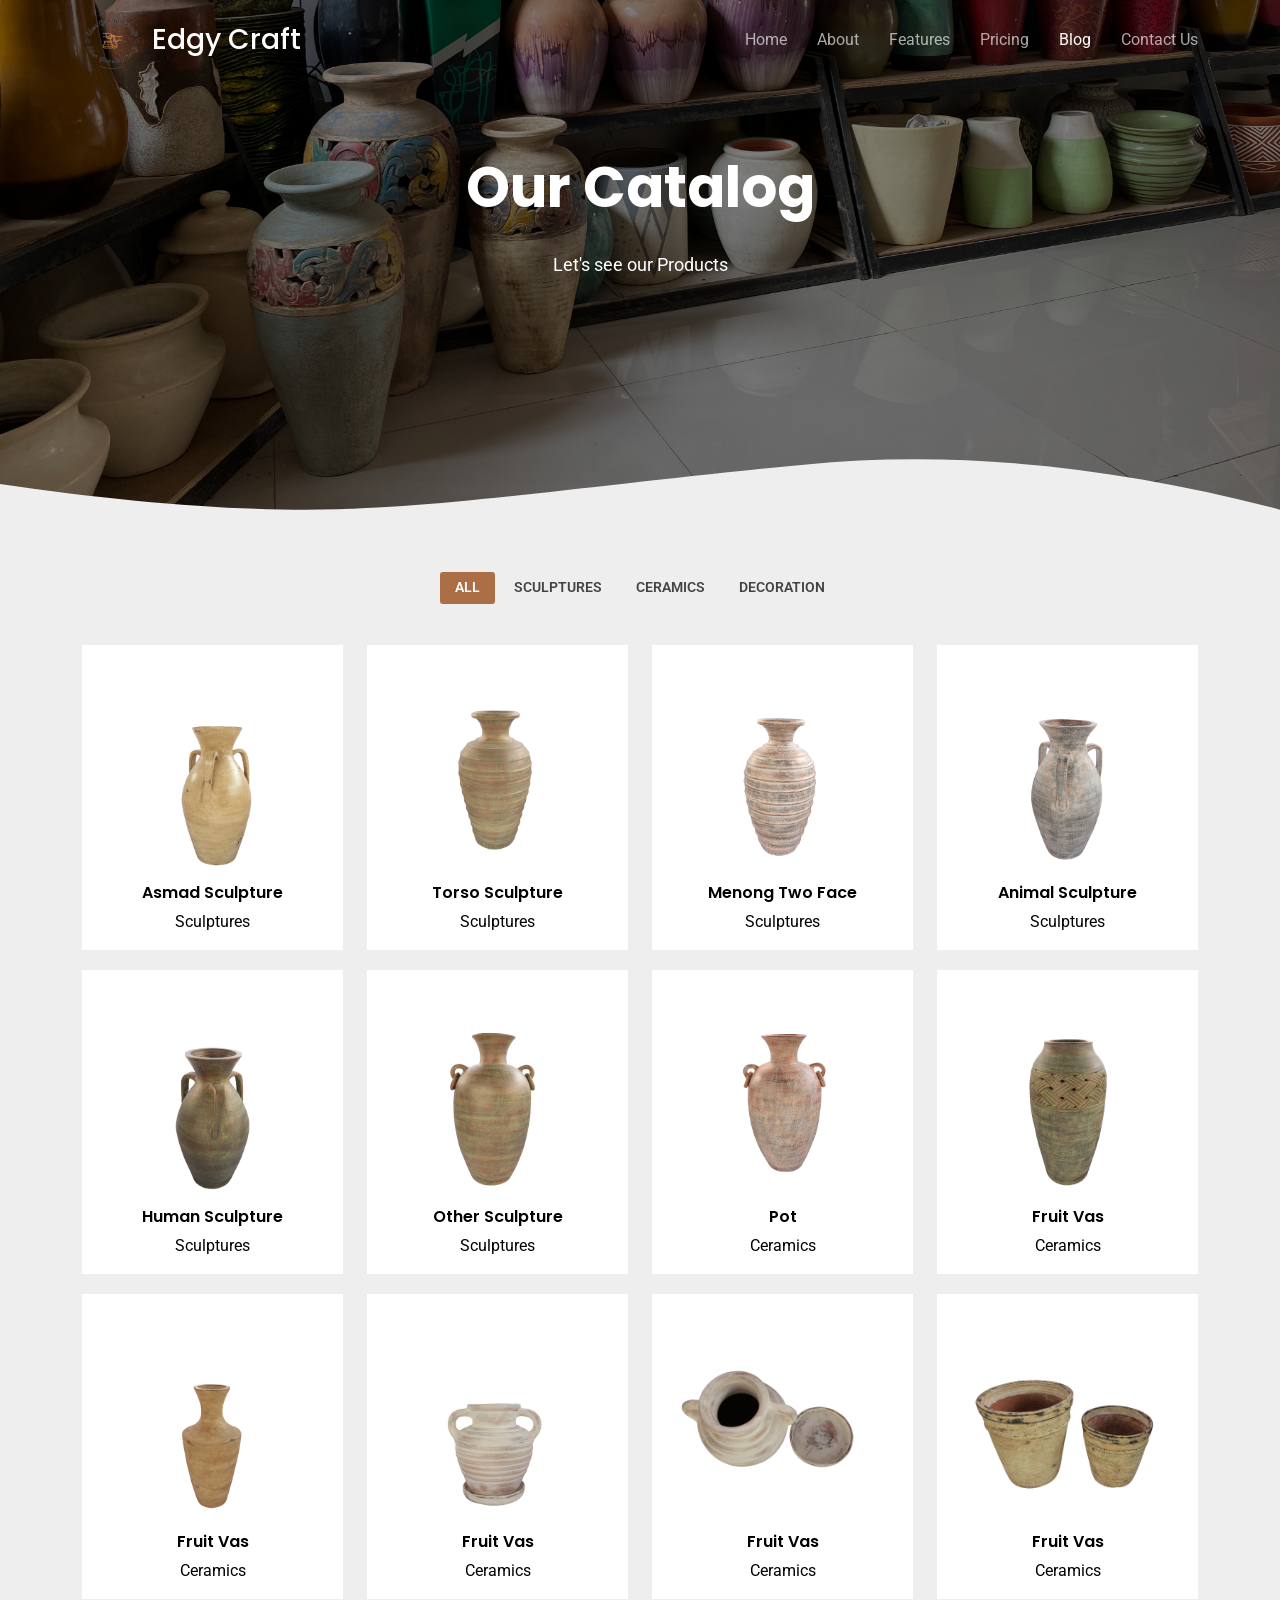
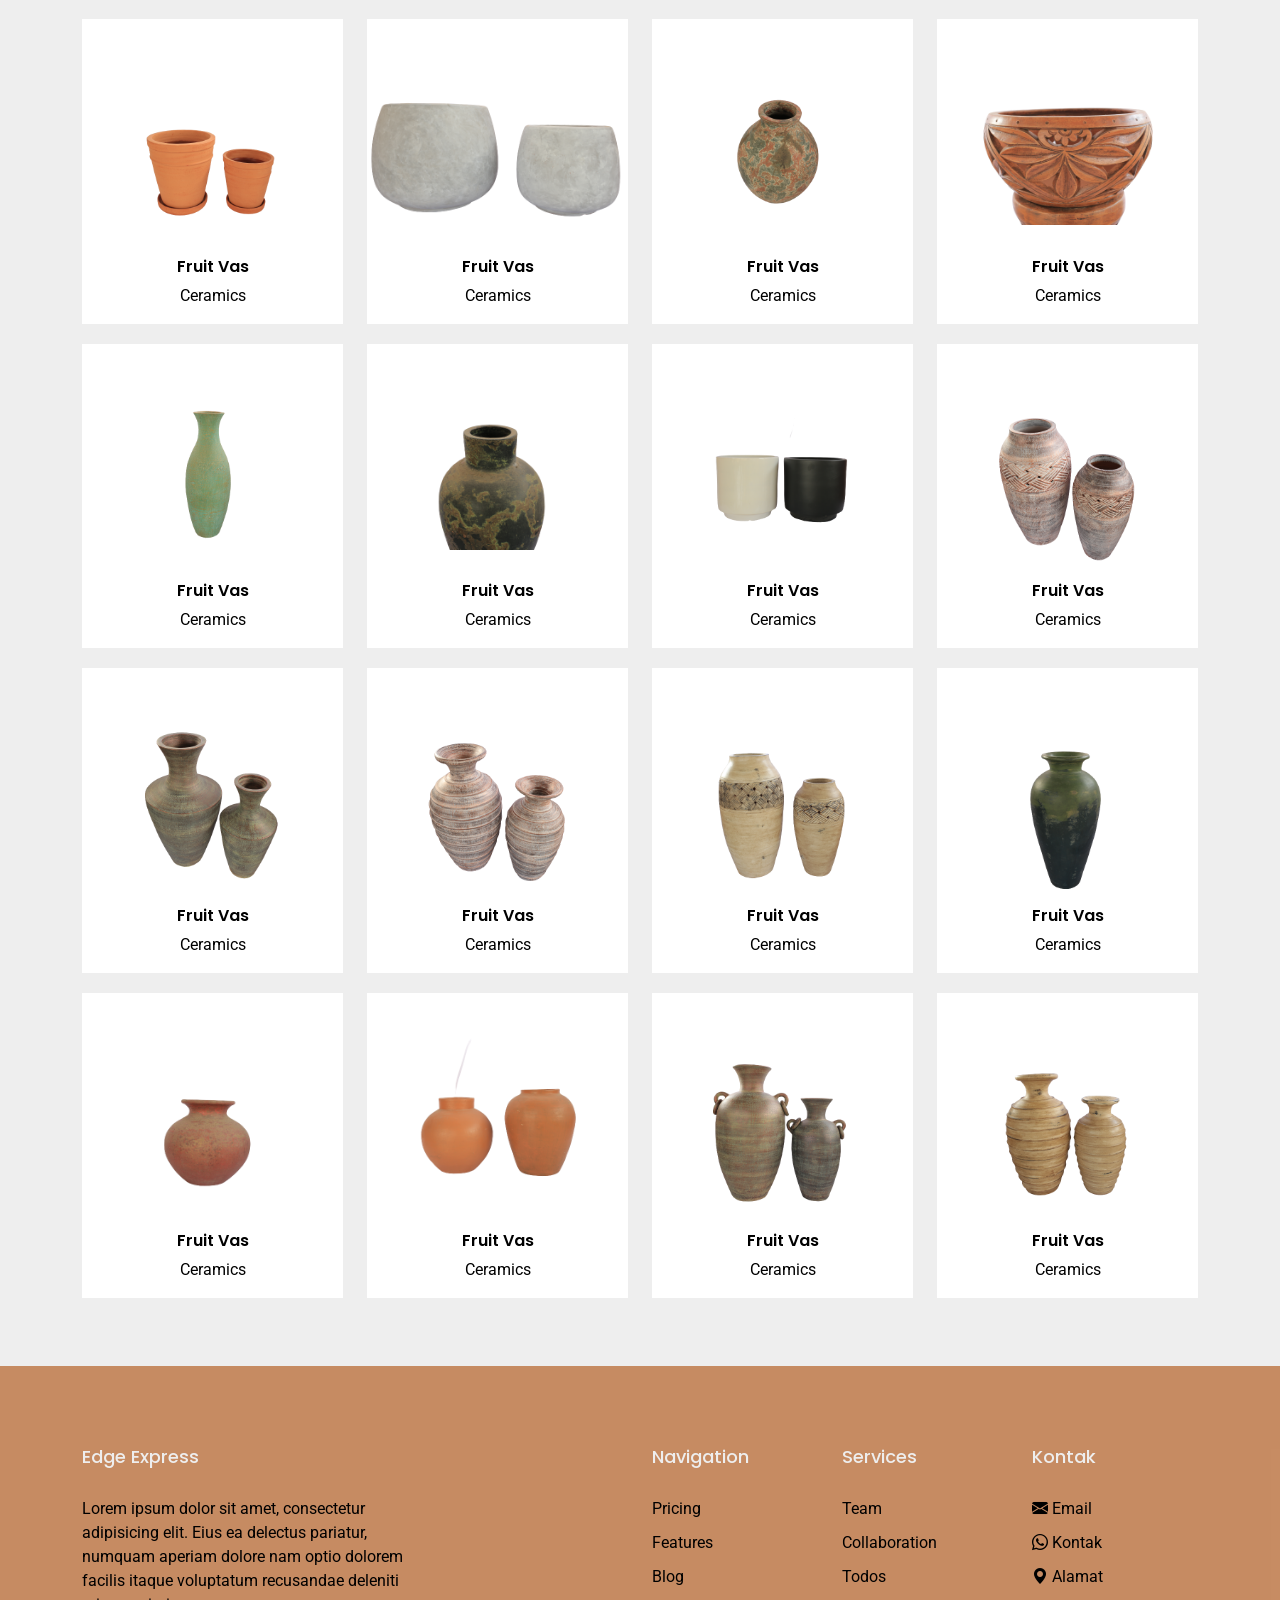
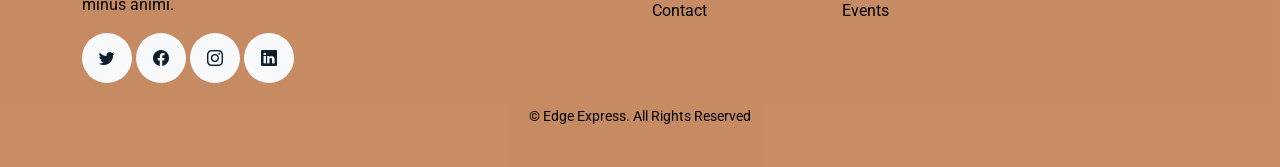
<file: blog.html>
<!DOCTYPE html>
<html lang="en">

<head>
  <meta charset="utf-8" />
  <meta content="width=device-width, initial-scale=1.0" name="viewport" />

  <title>Our Catalog</title>
  <meta content="" name="description" />
  <meta content="" name="keywords" />

  <!-- Favicons -->
  <link href="assets/img/icon.png" rel="icon" />
  <link href="assets/img/icon.png" rel="apple-touch-icon" />

  <!-- Google Fonts -->
  <link
    href="https://fonts.googleapis.com/css?family=Roboto:300,300i,400,400i,500,500i,600,600i,700,700i|Poppins:300,300i,400,400i,500,500i,600,600i,700,700i"
    rel="stylesheet" />

  <!-- Vendor CSS Files -->
  <link href="https://unpkg.com/aos@2.3.1/dist/aos.css" rel="stylesheet">
  <link href="assets/vendor/bootstrap/css/bootstrap.min.css" rel="stylesheet">
  <link href="assets/vendor/bootstrap-icons/bootstrap-icons.css" rel="stylesheet">
  <link href="assets/vendor/glightbox/css/glightbox.min.css" rel="stylesheet">
  <!-- Template Main CSS File -->
  <link href="assets/css/style.css" rel="stylesheet" />

  <!-- =======================================================
  * Template Name: SoftLand
  * Updated: Mar 10 2023 with Bootstrap v5.2.3
  * Template URL: https://bootstrapmade.com/softland-bootstrap-sculptures-landing-page-template/
  * Author: BootstrapMade.com
  * License: https://bootstrapmade.com/license/
  ======================================================== -->
</head>

<body>
  <!-- ======= Header ======= -->
  <header id="header" class="fixed-top d-flex align-items-center">
    <div class="container d-flex justify-content-between align-items-center">
      <div class="logo d-flex align-items-center">
        <img src="assets/img/icon.png" alt="" class="img-fluid">
        <h1><a href="index.html">Edgy Craft</a></h1>
        <!-- Uncomment below if you prefer to use an image logo -->
      </div>

      <nav id="navbar" class="navbar">
        <ul>
          <li><a class="" href="index.html">Home</a></li>
          <li><a href="about.html">About</a></li>
          <li><a href="features.html">Features</a></li>
          <li><a href="pricing.html">Pricing</a></li>
          <li><a class="active" href="blog.html">Blog</a></li>
          </li>
          <li><a href="contact.html">Contact Us</a></li>
        </ul>
        <i class="bi bi-list mobile-nav-toggle"></i>
      </nav>
      <!-- .navbar -->
    </div>
  </header>
  <!-- End Header -->

  <main id="main">
    <!-- ======= Blog Section ======= -->
    <section class="hero-section inner-page">
      <div class="wave">
        <svg width="1920px" height="265px" viewBox="0 0 1920 265" version="1.1" xmlns="http://www.w3.org/2000/svg"
          xmlns:xlink="http://www.w3.org/1999/xlink">
          <g id="Page-1" stroke="none" stroke-width="1" fill="none" fill-rule="evenodd">
            <g id="Apple-TV" transform="translate(0.000000, -402.000000)" fill="#EEEEEE">
              <path
                d="M0,439.134243 C175.04074,464.89273 327.944386,477.771974 458.710937,477.771974 C654.860765,477.771974 870.645295,442.632362 1205.9828,410.192501 C1429.54114,388.565926 1667.54687,411.092417 1920,477.771974 L1920,667 L1017.15166,667 L0,667 L0,439.134243 Z"
                id="Path"></path>
            </g>
          </g>
        </svg>
      </div>

      <div class="container">
        <div class="row align-items-center">
          <div class="col-12">
            <div class="row justify-content-center">
              <div class="col-md-7 text-center hero-text">
                <h1 data-aos="fade-up" data-aos-delay="">Our Catalog</h1>
                <p class="mb-5" data-aos="fade-up" data-aos-delay="100">
                  Let's see our Products
                </p>
              </div>
            </div>
          </div>
        </div>
      </div>
    </section>

    <!-- ======= Portfolio Section ======= -->
    <section id="portfolio" class="portfolio mb-5" data-aos="fade-down">
      <div class="container">

        <div class="row mb-3">
          <div class="col-lg-12 d-flex justify-content-center">
            <ul id="portfolio-flters">
              <li data-filter="*" class="filter-active">All</li>
              <li data-filter=".filter-sculptures">Sculptures</li>
              <li data-filter=".filter-ceramics">Ceramics</li>
              <li data-filter=".filter-decorations">Decoration</li>
            </ul>
          </div>
        </div>

        <div class="row portfolio-container">

          <div class="col-lg-3 col-md-4 col-6 portfolio-item filter-sculptures">
            <a href="detail/detailAsmad.html" class="portfolio-details-lightbox" data-glightbox="type: external">
              <div class="portfolio-wrap">
                <img src="assets/img/product/product1.png">
                <div class="portfolio-info">
                  <h4>Asmad Sculpture</h4>
                  <p>Sculptures</p>
                </div>
              </div>
            </a>
          </div>

          <div class="col-lg-3 col-md-4 col-6 portfolio-item filter-sculptures">
            <a href="detail/detailTorso.html" class="portfolio-details-lightbox" data-glightbox="type: external">
              <div class="portfolio-wrap">
                <img src="assets/img/product/product2.png">
                <div class="portfolio-info">
                  <h4>Torso Sculpture</h4>
                  <p>Sculptures</p>
                </div>
              </div>
            </a>
          </div>

          <div class="col-lg-3 col-md-4 col-6 portfolio-item filter-sculptures">
            <a href="detail/detailMenong.html" class="portfolio-details-lightbox" data-glightbox="type: external">
              <div class="portfolio-wrap">
                <img src="assets/img/product/product3.png">
                <div class="portfolio-info">
                  <h4>Menong Two Face</h4>
                  <p>Sculptures</p>
                </div>
              </div>
            </a>
          </div>

         <div class="col-lg-3 col-md-4 col-6 portfolio-item filter-sculptures">
            <a href="detail/detailAnimal.html" class="portfolio-details-lightbox" data-glightbox="type: external">
              <div class="portfolio-wrap">
                <img src="assets/img/product/product4.png">
                <div class="portfolio-info">
                  <h4>Animal Sculpture</h4>
                  <p>Sculptures</p>
                </div>
              </div>
            </a>
          </div>

          <div class="col-lg-3 col-md-4 col-6 portfolio-item filter-sculptures">
            <a href="detail/detailPeople.html" class="portfolio-details-lightbox" data-glightbox="type: external">
              <div class="portfolio-wrap">
                <img src="assets/img/product/product5.png">
                <div class="portfolio-info">
                  <h4>Human Sculpture</h4>
                  <p>Sculptures</p>
                </div>
              </div>
            </a>
          </div>

          <div class="col-lg-3 col-md-4 col-6 portfolio-item filter-sculptures">
            <a href="detail/detailOtherSculpture.html" class="portfolio-details-lightbox" data-glightbox="type: external">
              <div class="portfolio-wrap">
                <img src="assets/img/product/product6.png">
                <div class="portfolio-info">
                  <h4>Other Sculpture</h4>
                  <p>Sculptures</p>
                </div>
              </div>
            </a>
          </div>

          <div class="col-lg-3 col-md-4 col-6 portfolio-item filter-ceramics">
            <div class="portfolio-wrap">
              <img src="assets/img/product/product7.png" class="img-product img-fluid" alt="">
              <div class="portfolio-info">
                <h4>Pot</h4>
                <p>Ceramics</p>
                <div class="portfolio-links">
                  <a href="assets/img/product/product-07.png" data-gallery="portfolioGallery" class="portfolio-lightbox"
                    title="Card 1"><i class="bx bx-plus"></i></a>
                  <a href="portfolio-details.html" class="portfolio-details-lightbox" data-glightbox="type: external"
                    title="Portfolio Details"><i class="bx bx-link"></i></a>
                </div>
              </div>
            </div>
          </div>

          <div class="col-lg-3 col-md-4 col-6 portfolio-item filter-ceramics">
            <div class="portfolio-wrap">
              <img src="assets/img/product/product8.png" class="img-fluid" alt="">
              <div class="portfolio-info">
                <h4>Fruit Vas</h4>
                <p>Ceramics</p>
                <div class="portfolio-links">
                  <a href="assets/img/product/product-08.png" data-gallery="portfolioGallery" class="portfolio-lightbox"
                    title="Card 3"><i class="bx bx-plus"></i></a>
                  <a href="portfolio-details.html" class="portfolio-details-lightbox" data-glightbox="type: external"
                    title="Portfolio Details"><i class="bx bx-link"></i></a>
                </div>
              </div>
            </div>
          </div>

          <div class="col-lg-3 col-md-4 col-6 portfolio-item filter-ceramics">
            <div class="portfolio-wrap">
              <img src="assets/img/product/product9.png" class="img-fluid" alt="">
              <div class="portfolio-info">
                <h4>Fruit Vas</h4>
                <p>Ceramics</p>
                <div class="portfolio-links">
                  <a href="assets/img/product/product-08.png" data-gallery="portfolioGallery" class="portfolio-lightbox"
                    title="Card 3"><i class="bx bx-plus"></i></a>
                  <a href="portfolio-details.html" class="portfolio-details-lightbox" data-glightbox="type: external"
                    title="Portfolio Details"><i class="bx bx-link"></i></a>
                </div>
              </div>
            </div>
          </div>

          <div class="col-lg-3 col-md-4 col-6 portfolio-item filter-ceramics">
            <div class="portfolio-wrap">
              <img src="assets/img/product/product10.png" class="img-fluid" alt="">
              <div class="portfolio-info">
                <h4>Fruit Vas</h4>
                <p>Ceramics</p>
                <div class="portfolio-links">
                  <a href="assets/img/product/product-08.png" data-gallery="portfolioGallery" class="portfolio-lightbox"
                    title="Card 3"><i class="bx bx-plus"></i></a>
                  <a href="portfolio-details.html" class="portfolio-details-lightbox" data-glightbox="type: external"
                    title="Portfolio Details"><i class="bx bx-link"></i></a>
                </div>
              </div>
            </div>
          </div>

          <div class="col-lg-3 col-md-4 col-6 portfolio-item filter-ceramics">
            <div class="portfolio-wrap">
              <img src="assets/img/product/product11.png" class="img-fluid" alt="">
              <div class="portfolio-info">
                <h4>Fruit Vas</h4>
                <p>Ceramics</p>
                <div class="portfolio-links">
                  <a href="assets/img/product/product-08.png" data-gallery="portfolioGallery" class="portfolio-lightbox"
                    title="Card 3"><i class="bx bx-plus"></i></a>
                  <a href="portfolio-details.html" class="portfolio-details-lightbox" data-glightbox="type: external"
                    title="Portfolio Details"><i class="bx bx-link"></i></a>
                </div>
              </div>
            </div>
          </div>

          <div class="col-lg-3 col-md-4 col-6 portfolio-item filter-ceramics">
            <div class="portfolio-wrap">
              <img src="assets/img/product/product12.png" class="img-fluid" alt="">
              <div class="portfolio-info">
                <h4>Fruit Vas</h4>
                <p>Ceramics</p>
                <div class="portfolio-links">
                  <a href="assets/img/product/product-08.png" data-gallery="portfolioGallery" class="portfolio-lightbox"
                    title="Card 3"><i class="bx bx-plus"></i></a>
                  <a href="portfolio-details.html" class="portfolio-details-lightbox" data-glightbox="type: external"
                    title="Portfolio Details"><i class="bx bx-link"></i></a>
                </div>
              </div>
            </div>
          </div>

          <div class="col-lg-3 col-md-4 col-6 portfolio-item filter-ceramics">
            <div class="portfolio-wrap">
              <img src="assets/img/product/product13.png" class="img-fluid" alt="">
              <div class="portfolio-info">
                <h4>Fruit Vas</h4>
                <p>Ceramics</p>
                <div class="portfolio-links">
                  <a href="assets/img/product/product-08.png" data-gallery="portfolioGallery" class="portfolio-lightbox"
                    title="Card 3"><i class="bx bx-plus"></i></a>
                  <a href="portfolio-details.html" class="portfolio-details-lightbox" data-glightbox="type: external"
                    title="Portfolio Details"><i class="bx bx-link"></i></a>
                </div>
              </div>
            </div>
          </div>

          <div class="col-lg-3 col-md-4 col-6 portfolio-item filter-ceramics">
            <div class="portfolio-wrap">
              <img src="assets/img/product/product14.png" class="img-fluid" alt="">
              <div class="portfolio-info">
                <h4>Fruit Vas</h4>
                <p>Ceramics</p>
                <div class="portfolio-links">
                  <a href="assets/img/product/product-08.png" data-gallery="portfolioGallery" class="portfolio-lightbox"
                    title="Card 3"><i class="bx bx-plus"></i></a>
                  <a href="portfolio-details.html" class="portfolio-details-lightbox" data-glightbox="type: external"
                    title="Portfolio Details"><i class="bx bx-link"></i></a>
                </div>
              </div>
            </div>
          </div>

          <div class="col-lg-3 col-md-4 col-6 portfolio-item filter-ceramics">
            <div class="portfolio-wrap">
              <img src="assets/img/product/product15.png" class="img-fluid" alt="">
              <div class="portfolio-info">
                <h4>Fruit Vas</h4>
                <p>Ceramics</p>
                <div class="portfolio-links">
                  <a href="assets/img/product/product-08.png" data-gallery="portfolioGallery" class="portfolio-lightbox"
                    title="Card 3"><i class="bx bx-plus"></i></a>
                  <a href="portfolio-details.html" class="portfolio-details-lightbox" data-glightbox="type: external"
                    title="Portfolio Details"><i class="bx bx-link"></i></a>
                </div>
              </div>
            </div>
          </div>

          <div class="col-lg-3 col-md-4 col-6 portfolio-item filter-ceramics">
            <div class="portfolio-wrap">
              <img src="assets/img/product/product16.png" class="img-fluid" alt="">
              <div class="portfolio-info">
                <h4>Fruit Vas</h4>
                <p>Ceramics</p>
                <div class="portfolio-links">
                  <a href="assets/img/product/product-08.png" data-gallery="portfolioGallery" class="portfolio-lightbox"
                    title="Card 3"><i class="bx bx-plus"></i></a>
                  <a href="portfolio-details.html" class="portfolio-details-lightbox" data-glightbox="type: external"
                    title="Portfolio Details"><i class="bx bx-link"></i></a>
                </div>
              </div>
            </div>
          </div>

          <div class="col-lg-3 col-md-4 col-6 portfolio-item filter-ceramics">
            <div class="portfolio-wrap">
              <img src="assets/img/product/product17.png" class="img-fluid" alt="">
              <div class="portfolio-info">
                <h4>Fruit Vas</h4>
                <p>Ceramics</p>
                <div class="portfolio-links">
                  <a href="assets/img/product/product-08.png" data-gallery="portfolioGallery" class="portfolio-lightbox"
                    title="Card 3"><i class="bx bx-plus"></i></a>
                  <a href="portfolio-details.html" class="portfolio-details-lightbox" data-glightbox="type: external"
                    title="Portfolio Details"><i class="bx bx-link"></i></a>
                </div>
              </div>
            </div>
          </div>

          <div class="col-lg-3 col-md-4 col-6 portfolio-item filter-ceramics">
            <div class="portfolio-wrap">
              <img src="assets/img/product/product18.png" class="img-fluid" alt="">
              <div class="portfolio-info">
                <h4>Fruit Vas</h4>
                <p>Ceramics</p>
                <div class="portfolio-links">
                  <a href="assets/img/product/product-08.png" data-gallery="portfolioGallery" class="portfolio-lightbox"
                    title="Card 3"><i class="bx bx-plus"></i></a>
                  <a href="portfolio-details.html" class="portfolio-details-lightbox" data-glightbox="type: external"
                    title="Portfolio Details"><i class="bx bx-link"></i></a>
                </div>
              </div>
            </div>
          </div>

          
          <div class="col-lg-3 col-md-4 col-6 portfolio-item filter-ceramics">
            <div class="portfolio-wrap">
              <img src="assets/img/product/product19.png" class="img-fluid" alt="">
              <div class="portfolio-info">
                <h4>Fruit Vas</h4>
                <p>Ceramics</p>
                <div class="portfolio-links">
                  <a href="assets/img/product/product-08.png" data-gallery="portfolioGallery" class="portfolio-lightbox"
                    title="Card 3"><i class="bx bx-plus"></i></a>
                  <a href="portfolio-details.html" class="portfolio-details-lightbox" data-glightbox="type: external"
                    title="Portfolio Details"><i class="bx bx-link"></i></a>
                </div>
              </div>
            </div>
          </div>


          <div class="col-lg-3 col-md-4 col-6 portfolio-item filter-ceramics">
            <div class="portfolio-wrap">
              <img src="assets/img/product/product20.png" class="img-fluid" alt="">
              <div class="portfolio-info">
                <h4>Fruit Vas</h4>
                <p>Ceramics</p>
                <div class="portfolio-links">
                  <a href="assets/img/product/product-08.png" data-gallery="portfolioGallery" class="portfolio-lightbox"
                    title="Card 3"><i class="bx bx-plus"></i></a>
                  <a href="portfolio-details.html" class="portfolio-details-lightbox" data-glightbox="type: external"
                    title="Portfolio Details"><i class="bx bx-link"></i></a>
                </div>
              </div>
            </div>
          </div>

          <div class="col-lg-3 col-md-4 col-6 portfolio-item filter-ceramics">
            <div class="portfolio-wrap">
              <img src="assets/img/product/product21.png" class="img-fluid" alt="">
              <div class="portfolio-info">
                <h4>Fruit Vas</h4>
                <p>Ceramics</p>
                <div class="portfolio-links">
                  <a href="assets/img/product/product-08.png" data-gallery="portfolioGallery" class="portfolio-lightbox"
                    title="Card 3"><i class="bx bx-plus"></i></a>
                  <a href="portfolio-details.html" class="portfolio-details-lightbox" data-glightbox="type: external"
                    title="Portfolio Details"><i class="bx bx-link"></i></a>
                </div>
              </div>
            </div>
          </div>

          <div class="col-lg-3 col-md-4 col-6 portfolio-item filter-ceramics">
            <div class="portfolio-wrap">
              <img src="assets/img/product/product22.png" class="img-fluid" alt="">
              <div class="portfolio-info">
                <h4>Fruit Vas</h4>
                <p>Ceramics</p>
                <div class="portfolio-links">
                  <a href="assets/img/product/product-08.png" data-gallery="portfolioGallery" class="portfolio-lightbox"
                    title="Card 3"><i class="bx bx-plus"></i></a>
                  <a href="portfolio-details.html" class="portfolio-details-lightbox" data-glightbox="type: external"
                    title="Portfolio Details"><i class="bx bx-link"></i></a>
                </div>
              </div>
            </div>
          </div>

          <div class="col-lg-3 col-md-4 col-6 portfolio-item filter-ceramics">
            <div class="portfolio-wrap">
              <img src="assets/img/product/product23.png" class="img-fluid" alt="">
              <div class="portfolio-info">
                <h4>Fruit Vas</h4>
                <p>Ceramics</p>
                <div class="portfolio-links">
                  <a href="assets/img/product/product-08.png" data-gallery="portfolioGallery" class="portfolio-lightbox"
                    title="Card 3"><i class="bx bx-plus"></i></a>
                  <a href="portfolio-details.html" class="portfolio-details-lightbox" data-glightbox="type: external"
                    title="Portfolio Details"><i class="bx bx-link"></i></a>
                </div>
              </div>
            </div>
          </div>

          <div class="col-lg-3 col-md-4 col-6 portfolio-item filter-ceramics">
            <div class="portfolio-wrap">
              <img src="assets/img/product/product24.png" class="img-fluid" alt="">
              <div class="portfolio-info">
                <h4>Fruit Vas</h4>
                <p>Ceramics</p>
                <div class="portfolio-links">
                  <a href="assets/img/product/product-08.png" data-gallery="portfolioGallery" class="portfolio-lightbox"
                    title="Card 3"><i class="bx bx-plus"></i></a>
                  <a href="portfolio-details.html" class="portfolio-details-lightbox" data-glightbox="type: external"
                    title="Portfolio Details"><i class="bx bx-link"></i></a>
                </div>
              </div>
            </div>
          </div>

          <div class="col-lg-3 col-md-4 col-6 portfolio-item filter-ceramics">
            <div class="portfolio-wrap">
              <img src="assets/img/product/product25.png" class="img-fluid" alt="">
              <div class="portfolio-info">
                <h4>Fruit Vas</h4>
                <p>Ceramics</p>
                <div class="portfolio-links">
                  <a href="assets/img/product/product-08.png" data-gallery="portfolioGallery" class="portfolio-lightbox"
                    title="Card 3"><i class="bx bx-plus"></i></a>
                  <a href="portfolio-details.html" class="portfolio-details-lightbox" data-glightbox="type: external"
                    title="Portfolio Details"><i class="bx bx-link"></i></a>
                </div>
              </div>
            </div>
          </div>

          <div class="col-lg-3 col-md-4 col-6 portfolio-item filter-ceramics">
            <div class="portfolio-wrap">
              <img src="assets/img/product/product26.png" class="img-fluid" alt="">
              <div class="portfolio-info">
                <h4>Fruit Vas</h4>
                <p>Ceramics</p>
                <div class="portfolio-links">
                  <a href="assets/img/product/product-08.png" data-gallery="portfolioGallery" class="portfolio-lightbox"
                    title="Card 3"><i class="bx bx-plus"></i></a>
                  <a href="portfolio-details.html" class="portfolio-details-lightbox" data-glightbox="type: external"
                    title="Portfolio Details"><i class="bx bx-link"></i></a>
                </div>
              </div>
            </div>
          </div>

          <div class="col-lg-3 col-md-4 col-6 portfolio-item filter-ceramics">
            <div class="portfolio-wrap">
              <img src="assets/img/product/product27.png" class="img-fluid" alt="">
              <div class="portfolio-info">
                <h4>Fruit Vas</h4>
                <p>Ceramics</p>
                <div class="portfolio-links">
                  <a href="assets/img/product/product-08.png" data-gallery="portfolioGallery" class="portfolio-lightbox"
                    title="Card 3"><i class="bx bx-plus"></i></a>
                  <a href="portfolio-details.html" class="portfolio-details-lightbox" data-glightbox="type: external"
                    title="Portfolio Details"><i class="bx bx-link"></i></a>
                </div>
              </div>
            </div>
          </div>

          <div class="col-lg-3 col-md-4 col-6 portfolio-item filter-ceramics">
            <div class="portfolio-wrap">
              <img src="assets/img/product/product28.png" class="img-fluid" alt="">
              <div class="portfolio-info">
                <h4>Fruit Vas</h4>
                <p>Ceramics</p>
                <div class="portfolio-links">
                  <a href="assets/img/product/product-08.png" data-gallery="portfolioGallery" class="portfolio-lightbox"
                    title="Card 3"><i class="bx bx-plus"></i></a>
                  <a href="portfolio-details.html" class="portfolio-details-lightbox" data-glightbox="type: external"
                    title="Portfolio Details"><i class="bx bx-link"></i></a>
                </div>
              </div>
            </div>
          </div>

        </div>

      </div>
    </section><!-- End Portfolio Section -->

  </main>
  <!-- End #main -->

  <!-- ======= Footer ======= -->
  <footer class="footer" role="contentinfo">
    <div class="container">
      <div class="row">
        <div class="col-md-4 mb-4 mb-md-0">
          <h3>Edge Express</h3>
          <p>
            Lorem ipsum dolor sit amet, consectetur adipisicing elit. Eius ea
            delectus pariatur, numquam aperiam dolore nam optio dolorem
            facilis itaque voluptatum recusandae deleniti minus animi.
          </p>
          <p class="social">
            <a href="#"><span class="bi bi-twitter"></span></a>
            <a href="#"><span class="bi bi-facebook"></span></a>
            <a href="#"><span class="bi bi-instagram"></span></a>
            <a href="#"><span class="bi bi-linkedin"></span></a>
          </p>
        </div>
        <div class="col-md-6 ms-auto">
          <div class="row site-section pt-0">
            <div class="col-md-4 mb-4 mb-md-0">
              <h3>Navigation</h3>
              <ul class="list-unstyled">
                <li><a href="#">Pricing</a></li>
                <li><a href="#">Features</a></li>
                <li><a href="#">Blog</a></li>
                <li><a href="#">Contact</a></li>
              </ul>
            </div>
            <div class="col-md-4 mb-4 mb-md-0">
              <h3>Services</h3>
              <ul class="list-unstyled">
                <li><a href="#">Team</a></li>
                <li><a href="#">Collaboration</a></li>
                <li><a href="#">Todos</a></li>
                <li><a href="#">Events</a></li>
              </ul>
            </div>
            <div class="col-md-4 mb-4 mb-md-0">
              <h3>Kontak</h3>
              <ul class="list-unstyled">
                <li><a href="#"><i class="me-1 bi bi-envelope-fill"></i>Email</a></li>
                <li><a href="#"><i class="me-1 bi bi-whatsapp"></i>Kontak</a></li>
                <li><a href="#"><i class="me-1 bi bi-geo-alt-fill"></i>Alamat</a></li>
              </ul>
            </div>
          </div>
        </div>
      </div>

      <div class="row justify-content-center text-center">
        <div class="col-md-7">
          <p class="copyright">
            &copy; Edge Express. All Rights Reserved
          </p>
        </div>
      </div>

    </div>
    </div>
  </footer>

  <a href="#" class="back-to-top d-flex align-items-center justify-content-center"><i
      class="bi bi-arrow-up-short"></i></a>

  <!-- Vendor JS Files -->
  <script src="https://unpkg.com/aos@2.3.1/dist/aos.js"></script>
  <script src="assets/vendor/bootstrap/js/bootstrap.bundle.min.js"></script>
  <script src="assets/vendor/glightbox/js/glightbox.min.js"></script>
  <script src="assets/vendor/isotope-layout/isotope.pkgd.min.js"></script>
  <!-- Template Main JS File -->
  <script src="assets/js/main.js"></script>
  <script src="assets/js/vendor.js"></script>
</body>

</html>
</file>
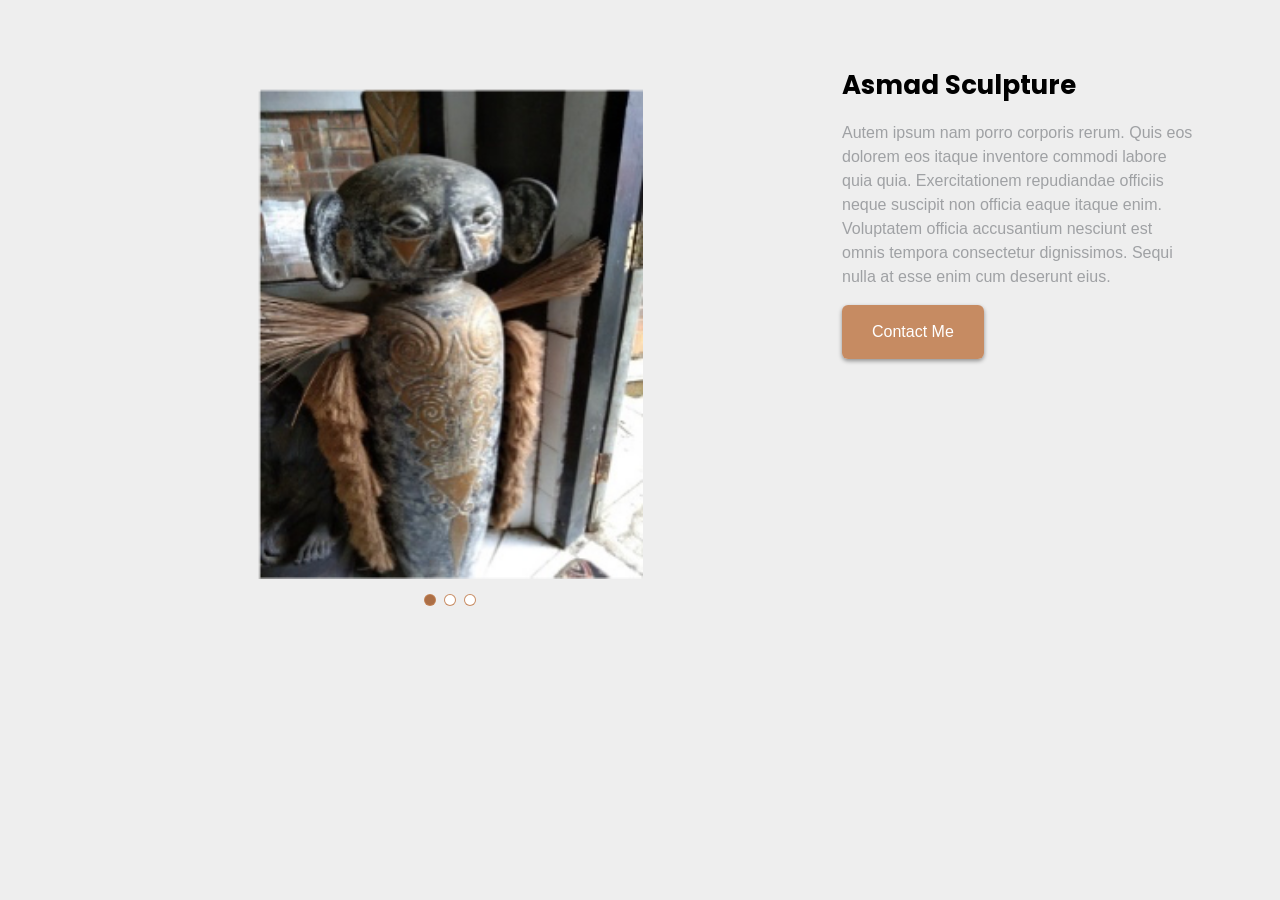
<file: detail/detail-01.html>
<!DOCTYPE html>
<html lang="en">
  <head>
    <meta charset="utf-8" />
    <meta content="width=device-width, initial-scale=1.0" name="viewport" />

    <title>Portfolio Details - Sailor Bootstrap Template</title>
    <meta content="" name="description" />
    <meta content="" name="keywords" />

    <!-- Favicons -->
    <link href="../assets/img/favicon.png" rel="icon" />
    <link href="../assets/img/apple-touch-icon.png" rel="apple-touch-icon" />

    <!-- Google Fonts -->
    <link
      href="https://fonts.googleapis.com/css?family=Open+Sans:300,300i,400,400i,600,600i,700,700i|Raleway:300,300i,400,400i,500,500i,600,600i,700,700i|Poppins:300,300i,400,400i,500,500i,600,600i,700,700i"
      rel="stylesheet"
    />

    <!-- Vendor CSS Files -->
    <link
      href="../assets/vendor/bootstrap/css/bootstrap.min.css"
      rel="stylesheet"
    />
    <link
      href="../assets/vendor/glightbox/css/glightbox.min.css"
      rel="stylesheet"
    />
    <link
      href="../assets/vendor/swiper/swiper-bundle.min.css"
      rel="stylesheet"
    />

    <!-- Template Main CSS File -->
    <link href="../assets/css/style.css" rel="stylesheet" />

    <!-- =======================================================
  * Template Name: Sailor
  * Updated: May 30 2023 with Bootstrap v5.3.0
  * Template URL: https://bootstrapmade.com/sailor-free-bootstrap-theme/
  * Author: BootstrapMade.com
  * License: https://bootstrapmade.com/license/
  ======================================================== -->
  </head>

  <body>
    <main id="main">
      <!-- ======= Portfolio Details Section ======= -->
      <section id="portfolio-details" class="portfolio-details">
        <div class="container">
          <div class="row">
            <div class="col-lg-8">
              <div class="portfolio-details-slider swiper">
                <div class="swiper-wrapper align-items-center">
                  <div class="swiper-slide">
                    <img src="../assets/img/product/product-01.png" alt="" />
                  </div>

                  <div class="swiper-slide">
                    <img src="../assets/img/product/product-01.png" alt="" />
                  </div>

                  <div class="swiper-slide">
                    <img src="../assets/img/product/product-01.png" alt="" />
                  </div>
                </div>
                <div class="swiper-pagination"></div>
              </div>
            </div>

            <div class="col-lg-4 mb-5">
              <div class="portfolio-description">
                <h2>Asmad Sculpture</h2>
                <p>
                  Autem ipsum nam porro corporis rerum. Quis eos dolorem eos
                  itaque inventore commodi labore quia quia. Exercitationem
                  repudiandae officiis neque suscipit non officia eaque itaque
                  enim. Voluptatem officia accusantium nesciunt est omnis
                  tempora consectetur dignissimos. Sequi nulla at esse enim cum
                  deserunt eius.
                </p>
                <a href="" class="btn btn-brown">Contact Me</a>
              </div>
            </div>
          </div>
        </div>
      </section>
      <!-- End Portfolio Details Section -->
    </main>
    <!-- End #main -->

    <a
      href="#"
      class="back-to-top d-flex align-items-center justify-content-center"
      ><i class="bi bi-arrow-up-short"></i
    ></a>

    <!-- Vendor JS Files -->
    <script src="../assets/vendor/bootstrap/js/bootstrap.bundle.min.js"></script>
    <script src="../assets/vendor/glightbox/js/glightbox.min.js"></script>
    <script src="../assets/vendor/swiper/swiper-bundle.min.js"></script>

    <!-- Template Main JS File -->
    <script src="../assets/js/main.js"></script>
    <script src="../assets/js/vendor.js"></script>
  </body>
</html>
</file>
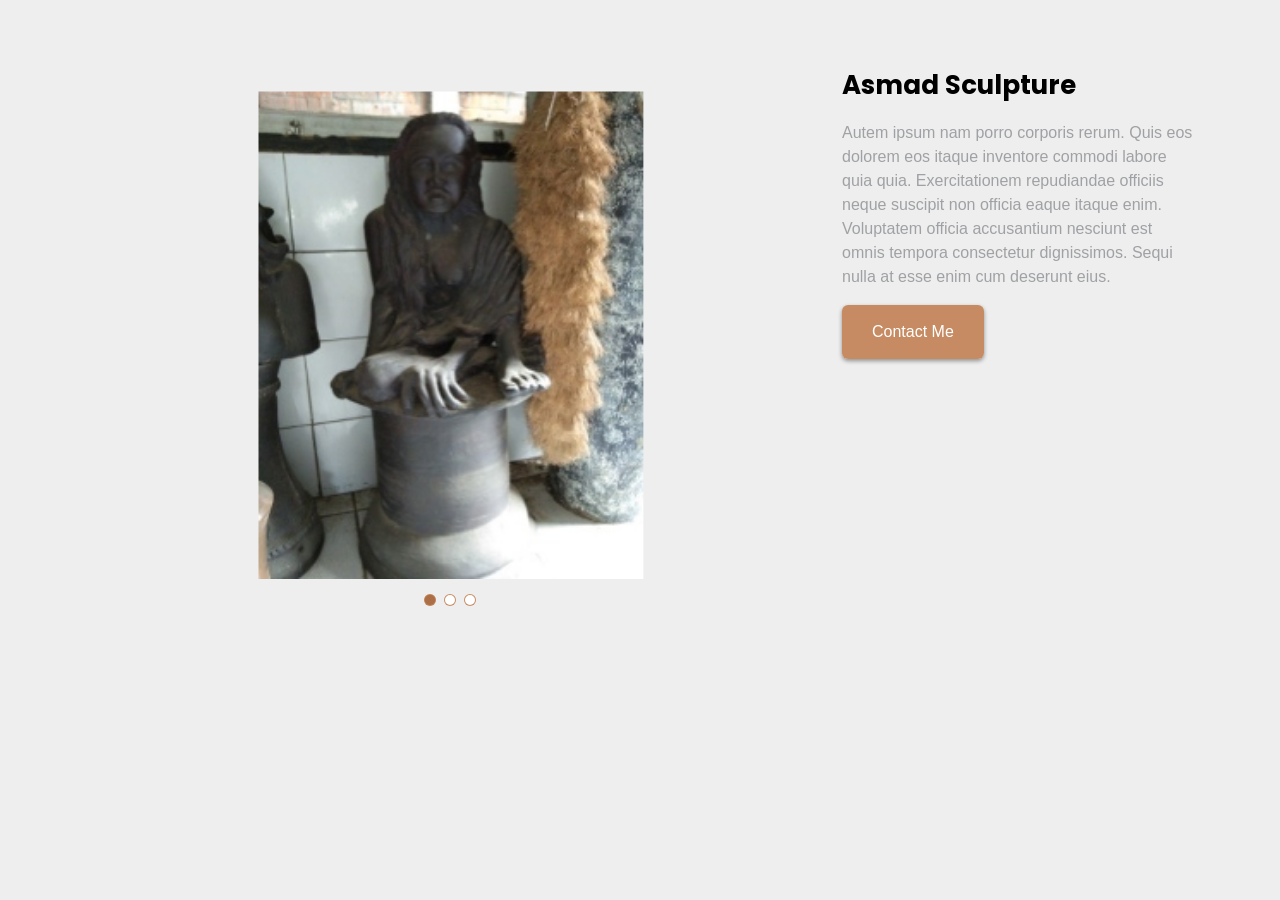
<file: detail/detail-02.html>
<!DOCTYPE html>
<html lang="en">
  <head>
    <meta charset="utf-8" />
    <meta content="width=device-width, initial-scale=1.0" name="viewport" />

    <title>Portfolio Details - Sailor Bootstrap Template</title>
    <meta content="" name="description" />
    <meta content="" name="keywords" />

    <!-- Favicons -->
    <link href="../assets/img/favicon.png" rel="icon" />
    <link href="../assets/img/apple-touch-icon.png" rel="apple-touch-icon" />

    <!-- Google Fonts -->
    <link
      href="https://fonts.googleapis.com/css?family=Open+Sans:300,300i,400,400i,600,600i,700,700i|Raleway:300,300i,400,400i,500,500i,600,600i,700,700i|Poppins:300,300i,400,400i,500,500i,600,600i,700,700i"
      rel="stylesheet"
    />

    <!-- Vendor CSS Files -->
    <link
      href="../assets/vendor/bootstrap/css/bootstrap.min.css"
      rel="stylesheet"
    />
    <link
      href="../assets/vendor/glightbox/css/glightbox.min.css"
      rel="stylesheet"
    />
    <link
      href="../assets/vendor/swiper/swiper-bundle.min.css"
      rel="stylesheet"
    />

    <!-- Template Main CSS File -->
    <link href="../assets/css/style.css" rel="stylesheet" />

    <!-- =======================================================
  * Template Name: Sailor
  * Updated: May 30 2023 with Bootstrap v5.3.0
  * Template URL: https://bootstrapmade.com/sailor-free-bootstrap-theme/
  * Author: BootstrapMade.com
  * License: https://bootstrapmade.com/license/
  ======================================================== -->
  </head>

  <body>
    <main id="main">
      <!-- ======= Portfolio Details Section ======= -->
      <section id="portfolio-details" class="portfolio-details">
        <div class="container">
          <div class="row">
            <div class="col-lg-8">
              <div class="portfolio-details-slider swiper">
                <div class="swiper-wrapper align-items-center">
                  <div class="swiper-slide">
                    <img src="../assets/img/product/product-02.png" alt="" />
                  </div>

                  <div class="swiper-slide">
                    <img src="../assets/img/product/product-02.png" alt="" />
                  </div>

                  <div class="swiper-slide">
                    <img src="../assets/img/product/product-02.png" alt="" />
                  </div>
                </div>
                <div class="swiper-pagination"></div>
              </div>
            </div>

            <div class="col-lg-4 mb-5">
              <div class="portfolio-description">
                <h2>Asmad Sculpture</h2>
                <p>
                  Autem ipsum nam porro corporis rerum. Quis eos dolorem eos
                  itaque inventore commodi labore quia quia. Exercitationem
                  repudiandae officiis neque suscipit non officia eaque itaque
                  enim. Voluptatem officia accusantium nesciunt est omnis
                  tempora consectetur dignissimos. Sequi nulla at esse enim cum
                  deserunt eius.
                </p>
                <a href="" class="btn btn-brown">Contact Me</a>
              </div>
            </div>
          </div>
        </div>
      </section>
      <!-- End Portfolio Details Section -->
    </main>
    <!-- End #main -->

    <a
      href="#"
      class="back-to-top d-flex align-items-center justify-content-center"
      ><i class="bi bi-arrow-up-short"></i
    ></a>

    <!-- Vendor JS Files -->
    <script src="../assets/vendor/bootstrap/js/bootstrap.bundle.min.js"></script>
    <script src="../assets/vendor/glightbox/js/glightbox.min.js"></script>
    <script src="../assets/vendor/swiper/swiper-bundle.min.js"></script>

    <!-- Template Main JS File -->
    <script src="../assets/js/main.js"></script>
    <script src="../assets/js/vendor.js"></script>
  </body>
</html>
</file>
<file: assets/css/style.css>
/*--------------------------------------------------------------
# General
--------------------------------------------------------------*/
:root {
  --main-bg-color: rgba(195, 129, 84, 0.9);
  --hover-bg-color: #ab6e45;
  --box-shadow: 0 4px 10px rgba(0, 0, 0, 0.3);
}

html {
  overflow-x: hidden;
}

body {
  font-family: "Roboto", sans-serif;
  color: #9fa1a4;
  background-color: #eeeeee;
  line-height: 1.5;
}

a {
  color: black;
  text-decoration: none;
  transition: 0.3s all ease;
}

h1,
h2,
h3,
h4,
h5,
h6,
.font-heading {
  font-family: "Poppins", sans-serif;
  color: #000;
}

.container {
  z-index: 2;
  position: relative;
}

.text-black {
  color: #000 !important;
}

.text-primary {
  color: #2d71a1 !important;
}

.border-top {
  border-top: 1px solid #f2f2f2 !important;
}

.border-bottom {
  border-bottom: 1px solid #f2f2f2 !important;
}

figure figcaption {
  margin-top: 0.5rem;
  font-style: italic;
  font-size: 0.8rem;
}

section {
  overflow: hidden;
}

.section {
  padding: 6rem 0;
}

.section-heading {
  font-size: 3rem;
  font-weight: 700;
  color: var(--main-bg-color);
}

/*--------------------------------------------------------------
# Back to top button
--------------------------------------------------------------*/
.back-to-top {
  position: fixed;
  visibility: hidden;
  opacity: 0;
  right: 15px;
  bottom: 15px;
  z-index: 996;
  background: rgba(30, 30, 30, 0.8);
  width: 40px;
  height: 40px;
  border-radius: 50px;
  transition: all 0.4s;
}

.back-to-top i {
  font-size: 28px;
  color: #fff;
  line-height: 0;
}

.back-to-top:hover {
  background: rgba(70, 70, 70, 0.8);
  color: #fff;
}

.back-to-top.active {
  visibility: visible;
  opacity: 1;
}

/* Default btn sre-tyling */
.btn {
  border: none;
  padding: 15px 30px !important;
}

.btn.btn-brown,
.btn-detail {
  background: var(--main-bg-color);
  color: #fff;
  box-shadow: 0px 2px 4px rgba(0, 0, 0, 0.4);
  transition: 0.3s ease-in-out;
}

.btn.btn-brown:hover,
.btn-detail:hover,
.btn-product:hover {
  background: var(--hover-bg-color);
  scale: 1.1;
  color: white;
}

.btn.btn-brown-detail:hover {
  background: var(--hover-bg-color);
}

.btn-product {
  background: var(--main-bg-color);
  color: #fff;
  box-shadow: 0px 2px 4px rgba(0, 0, 0, 0.4);
  transition: 0.3s ease-in-out;
  padding: 10px !important;
}

/* Feature 1 */
#card {
  transition: 0.3s ease-in-out;
}

#card:hover {
  cursor: pointer;
  scale: 1.05;
}

.feature-1 .wrap-icon {
  margin: 0 auto;
  height: 100px;
  width: 100px;
  border-radius: 50%;
  position: relative;
  margin-bottom: 30px;
  box-shadow: 0 15px 30px 0 rgba(0, 0, 0, 0.2);
  display: inline-flex;
  align-items: center;
  justify-content: center;
}

.feature-1 .wrap-icon.icon-1 {
  background: var(--main-bg-color);
}

.feature-1 .wrap-icon i {
  font-size: 40px;
  line-height: 0;
  color: #fff;
}

.feature-1 h3 {
  font-size: 20px;
}
/* Review */
.review h3 {
  font-size: 20px;
}

.review p {
  line-height: 1.8;
  font-style: italic;
  color: #333333;
}

.review .stars span {
  color: #ff8803;
}

.review .stars .muted {
  color: #ccc;
}

.review .review-user img {
  width: 70px;
  margin: 0 auto;
}

/* Count */
.counts {
  padding: 60px 0;
}
.counts .count-box {
  width: 100%;
  text-align: center;
}

.counts .count-box span {
  font-size: 48px;
  line-height: 48px;
  display: block;
  font-weight: 700;
  color: var(--main-bg-color);
  margin-left: 80px;
  margin: auto;
}

.counts .count-box p {
  padding: 8px 0 0 0;
  font-family: "Poppins", sans-serif;
  font-weight: 600;
  font-size: 14px;
  color: black;
}

.testimonials-slider .swiper-pagination {
  margin-top: 20px;
  position: relative;
}

.testimonials-slider .swiper-pagination .swiper-pagination-bullet {
  width: 12px;
  height: 12px;
  background-color: #fff;
  opacity: 1;
  border: 1px solid var(--main-bg-color);
}

.testimonials-slider .swiper-pagination .swiper-pagination-bullet-active {
  background-color: var(--main-bg-color);
}

/* Pricing */
.pricing {
  padding: 50px;
  background: linear-gradient(-45deg, #1391a5, #274685);
  color: #fff;
  padding-bottom: 12rem !important;
  position: relative;
  border-radius: 4px;
  color: #000000;
  background: #fff;
  box-shadow: 0 10px 30px 0 rgba(0, 0, 0, 0.2);
}

.pricing h3 {
  color: #2d71a1;
}

.pricing .price-cta {
  text-decoration: none;
  position: absolute;
  bottom: 50px;
  width: 100%;
  text-align: center;
  left: 0;
}

.pricing .price-cta .price {
  display: block;
  margin-bottom: 20px;
  font-size: 2rem;
  font-weight: 300;
}

.pricing .popularity {
  text-transform: uppercase;
  font-size: 12px;
  letter-spacing: 0.2rem;
  display: block;
  margin-bottom: 20px;
}

.pricing ul {
  margin-bottom: 50px;
}

.pricing ul li {
  margin-bottom: 10px;
}

.pricing .btn-white {
  background: #fff;
  border: 2px solid rgb(241, 241, 241);
  border-radius: 4px;
  box-shadow: 0 5px 20px 0 rgba(0, 0, 0, 0.1);
}

.pricing .btn-white:hover {
  color: #2d71a1;
}

.pricing.popular {
  background: #fff;
  box-shadow: 0 10px 30px 0 rgba(0, 0, 0, 0.2);
  color: #000000;
  background: linear-gradient(-45deg, #1391a5, #274685);
  color: #fff;
  box-shadow: none;
}

.pricing.popular .popularity {
  color: #b3b3b3;
}

.pricing.popular h3 {
  color: #fff;
  background: none;
}

.pricing.popular .btn-white {
  border: 2px solid #2d71a1;
}

/* CTA Section */
.cta-section {
  background: linear-gradient(
    to right,
    rgb(39, 70, 133) 0%,
    rgb(61, 179, 197) 100%
  );
  color: #fff;
}

.cta-section h2 {
  color: #fff;
  font-size: 3rem;
  font-weight: 700;
}

@media screen and (max-width: 768px) {
  .cta-section h2 {
    font-size: 2rem;
  }
}

.cta-section .btn {
  background: #000000;
  color: #fff;
}

.cta-section .btn i {
  margin-right: 5px;
  font-size: 24px;
  line-height: 0;
}

/* Contact Form */
.form-control {
  height: 48px;
  border-radius: 0;
  border: 1px solid #dae0e5;
}

.form-control:active,
.form-control:focus {
  outline: none;
  box-shadow: none;
  border: 1px solid #2d71a1;
}

.php-email-form .validate {
  display: none;
  color: red;
  margin: 0 0 15px 0;
  font-weight: 400;
  font-size: 13px;
}

.map iframe {
  width: 100%;
}

/*--------------------------------------------------------------
# Portfolio
--------------------------------------------------------------*/
.portfolio .portfolio-item {
  margin-bottom: 20px;
}

.portfolio #portfolio-flters {
  padding: 0;
  margin: 0 auto 20px auto;
  list-style: none;
  text-align: center;
}

.portfolio #portfolio-flters li {
  cursor: pointer;
  display: inline-block;
  padding: 8px 15px 10px 15px;
  font-size: 14px;
  font-weight: 600;
  line-height: 1;
  text-transform: uppercase;
  color: #444444;
  margin-bottom: 5px;
  transition: all 0.3s ease-in-out;
  border-radius: 3px;
  margin-top: 2rem;
}

.portfolio #portfolio-flters li:hover,
.portfolio #portfolio-flters li.filter-active {
  color: #fff;
  background: var(--hover-bg-color);
}

.portfolio #portfolio-flters li:last-child {
  margin-right: 0;
}

.portfolio .portfolio-wrap {
  transition: 0.3s;
  position: relative;
  overflow: hidden;
  z-index: 1;
  background: white;
}

.portfolio .portfolio-wrap img {
  width: 100%;
  height: 100%;
  aspect-ratio: 1.2;
  object-fit: contain;
  margin: 10px 0;
}

.portfolio .portfolio-wrap .portfolio-info {
  color: #000000;
  text-align: center;
}

.portfolio .portfolio-wrap .portfolio-info h4 {
  font-size: 16px;
  font-weight: 600;
}

@media screen and (max-width: 768px) {
  .portfolio .portfolio-wrap .portfolio-info h4 {
    font-size: 14px; /* Ukuran font pada layar yang lebih kecil */
  }
  .portfolio .portfolio-wrap .portfolio-info p {
    font-size: 12px; /* Ukuran font pada layar yang lebih kecil */
  }
}

.portfolio .portfolio-wrap:hover {
  cursor: pointer;
  scale: 1.1;
  box-shadow: 0px 0 30px rgba(85, 98, 112, 0.1);
}

/*--------------------------------------------------------------
# Portfolio Details
--------------------------------------------------------------*/
.portfolio-details {
  padding-top: 40px;
}

.portfolio-details .portfolio-details-slider img {
  margin-top: 3rem;
  object-fit: contain;
  aspect-ratio: 3/2;
  width: 100%;
}

.portfolio-details .portfolio-details-slider .swiper-pagination {
  margin-top: 20px;
  position: relative;
}

.portfolio-details
  .portfolio-details-slider
  .swiper-pagination
  .swiper-pagination-bullet {
  width: 12px;
  height: 12px;
  background-color: #fff;
  opacity: 1;
  border: 1px solid var(--main-bg-color);
}

.portfolio-details
  .portfolio-details-slider
  .swiper-pagination
  .swiper-pagination-bullet-active {
  background-color: var(--hover-bg-color);
}

.portfolio-details .portfolio-info {
  padding: 30px;
  box-shadow: 0px 0 30px rgba(85, 98, 112, 0.08);
}

.portfolio-details .portfolio-info h3 {
  font-size: 22px;
  font-weight: 700;
  margin-bottom: 20px;
  padding-bottom: 20px;
  border-bottom: 1px solid #eee;
}

.portfolio-details .portfolio-info ul {
  list-style: none;
  padding: 0;
  font-size: 15px;
}

.portfolio-details .portfolio-info ul li + li {
  margin-top: 10px;
}

.portfolio-details .portfolio-description {
  padding-top: 30px;
}

.portfolio-details .portfolio-description h2 {
  font-size: 26px;
  font-weight: 700;
  margin-bottom: 20px;
}

.portfolio-details .portfolio-description p {
  padding: 0;
}

/*--------------------------------------------------------------
# Header
--------------------------------------------------------------*/
#header {
  height: 80px;
  transition: all 0.5s;
  z-index: 997;
  transition: all 0.5s;
}

#header.header-scrolled {
  background: var(--main-bg-color);
  height: 60px;
}

#header .logo h1 {
  font-size: 28px;
  margin: 0 10px;
  padding: 4px 0;
  line-height: 1;
  font-weight: 500;
}

#header .logo h1 a,
#header .logo h1 a:hover {
  color: #fff;
  text-decoration: none;
}

#header .logo img {
  padding: 0;
  margin: 0;
  max-height: 60px;
  width: 60px;
}

/*--------------------------------------------------------------
# Navigation Menu
--------------------------------------------------------------*/
/**
* Desktop Navigation 
*/
.navbar {
  padding: 0;
}

.navbar ul {
  margin: 0;
  padding: 0;
  display: flex;
  list-style: none;
  align-items: center;
}

.navbar li {
  position: relative;
}

.navbar a,
.navbar a:focus {
  display: flex;
  align-items: center;
  justify-content: space-between;
  padding: 10px 0 10px 30px;
  font-size: 16px;
  font-weight: 400;
  color: rgba(255, 255, 255, 0.65);
  white-space: nowrap;
  transition: 0.3s;
}

.navbar a i,
.navbar a:focus i {
  font-size: 12px;
  line-height: 0;
  margin-left: 5px;
}

.navbar a:hover,
.navbar .active,
.navbar .active:focus,
.navbar li:hover > a {
  color: #fff;
}

/**
* Mobile Navigation 
*/
.mobile-nav-toggle {
  color: #fff;
  font-size: 28px;
  cursor: pointer;
  display: none;
  line-height: 0;
  transition: 0.5s;
}

@media (max-width: 991px) {
  .mobile-nav-toggle {
    display: block;
  }

  .navbar ul {
    display: none;
  }
}

.navbar-mobile {
  position: fixed;
  overflow: hidden;
  top: 0;
  right: 0;
  left: 0;
  bottom: 0;
  background: rgba(30, 30, 30, 0.7);
  transition: 0.3s;
  z-index: 999;
}

.navbar-mobile .mobile-nav-toggle {
  position: absolute;
  top: 15px;
  right: 15px;
}

.navbar-mobile ul {
  display: block;
  position: absolute;
  top: 55px;
  right: 15px;
  left: 15px;
  padding: 10px 0;
  border-radius: 10px;
  background-color: rgba(255, 255, 255, 0.7);
  overflow-y: auto;
  transition: 0.3s;
}

.navbar-mobile a,
.navbar-mobile a:focus {
  padding: 10px 20px;
  font-size: 18px;
  color: #101c36;
}

.navbar-mobile a:hover,
.navbar-mobile .active,
.navbar-mobile li:hover > a {
  color: var(--hover-bg-color);
}

/*--------------------------------------------------------------
# Hero Section
--------------------------------------------------------------*/
.hero-section {
  background: url(../img/bg.jpg);
  background-size: cover;
  background-position: center bottom;
  position: relative;
}
.hero-section::before {
  content: "";
  display: block;
  position: absolute;
  top: 0;
  left: 0;
  width: 100%;
  height: 100%;
  background-color: rgba(0, 0, 0, 0.5);
  z-index: 1;
}

.hero-section .wave {
  width: 100%;
  overflow: hidden;
  position: absolute;
  z-index: 1;
  bottom: -140px;
}

@media screen and (max-width: 992px) {
  .hero-section .wave {
    bottom: -180px;
  }
}

.hero-section .wave svg {
  width: 100%;
}

.hero-section,
.hero-section > .container > .row {
  height: 100vh;
  min-height: 880px;
}

.hero-section.inner-page {
  height: 60vh;
  min-height: 0;
}

.hero-section.inner-page .hero-text {
  transform: translateY(-150px);
  margin-top: -120px;
}

@media screen and (max-width: 992px) {
  .hero-section.inner-page .hero-text {
    margin-top: -80px;
  }
}

.hero-section h1 {
  font-size: 3.5rem;
  color: #fff;
  font-weight: 700;
  margin-bottom: 30px;
}

@media screen and (max-width: 992px) {
  .hero-section h1 {
    font-size: 2.5rem;
    text-align: center;
    margin-top: 40px;
  }
}

@media screen and (max-width: 992px) {
  .hero-section .hero-text-image {
    margin-top: 4rem;
  }
}

.hero-section p {
  font-size: 18px;
  color: #fff;
}

.slide-container {
  margin: 0 30px;
  overflow: hidden;
}
.card {
  transition: box-shadow 0.3s ease-in-out;
  background: transparent;
  border: none;
}
.card:hover {
  box-shadow: 0 4px 10px rgba(0, 0, 0, 0.3);
}

.card .image-box {
  height: 200px;
}
.card .image-box img {
  width: 100%;
  height: 100%;
  object-fit: contain;
}
.card .profile-details {
  column-gap: 12px;
  padding: 15px;
  text-align: center;
}

.profile-details .name {
  font-size: 15px;
  font-weight: 500;
}
.profile-details .job {
  font-size: 12px;
  font-weight: 500;
  color: #4d4d4d;
}

.button .btn.btn-brown {
  padding: 8px !important;
}
.swiper-navBtn {
  color: white;
  height: 40px;
  width: 40px;
  background: var(--main-bg-color);
  border-radius: 50%;
  transition: 0.3s ease-in-out;
}

.swiper-navBtn:hover {
  background: var(--hover-bg-color);
  cursor: pointer;
}

.swiper-navBtn::before,
.swiper-navBtn::after {
  font-size: 18px;
}

.thumbnail {
  position: relative;
  margin: 1.3rem 0;
  height: 170px;
}

.btn-catalog {
  position: absolute;
  top: 70%;
  left: 50%;
  transform: translate(-50%, -50%);
  z-index: 1;
}

.img-thumbnail {
  filter: brightness(0.5);
}

.img-about {
  filter: brightness(0.7);
}

@media screen and (max-width: 768px) {
  .swiper-navBtn {
    display: none;
  }
}

@media screen and (max-width: 768px) {
  .img-about {
    display: flex;
    justify-content: center;
  }
}

/*--------------------------------------------------------------
# Footer
--------------------------------------------------------------*/
.footer {
  background-color: var(--main-bg-color);
  padding: 5rem 0 2.5rem 0;
  color: black;
}

.footer h3 {
  font-size: 18px;
  margin-bottom: 30px;
  color: #eeeeee;
}

.footer ul li {
  margin-bottom: 10px;
  color: #eeeeee;
}

.footer a:hover {
  color: #fff;
}

.footer .copyright {
  margin-bottom: 0px;
  color: black;
}

.footer .copyright,
.footer .credits {
  font-size: 14px;
}

.social a {
  display: inline-block;
  width: 50px;
  height: 50px;
  border-radius: 50%;
  background: #f8f9fa;
  position: relative;
  text-align: center;
  transition: 0.3s background ease;
  color: #0d1e2d;
  line-height: 0;
}

.social a span {
  display: inline-block;
  left: 50%;
  position: absolute;
  top: 50%;
  transform: translate(-50%, -50%);
}

.social a:hover {
  color: #fff;
  background: var(--hover-bg-color);
}

.social a i {
  line-height: 0;
}
</file>
